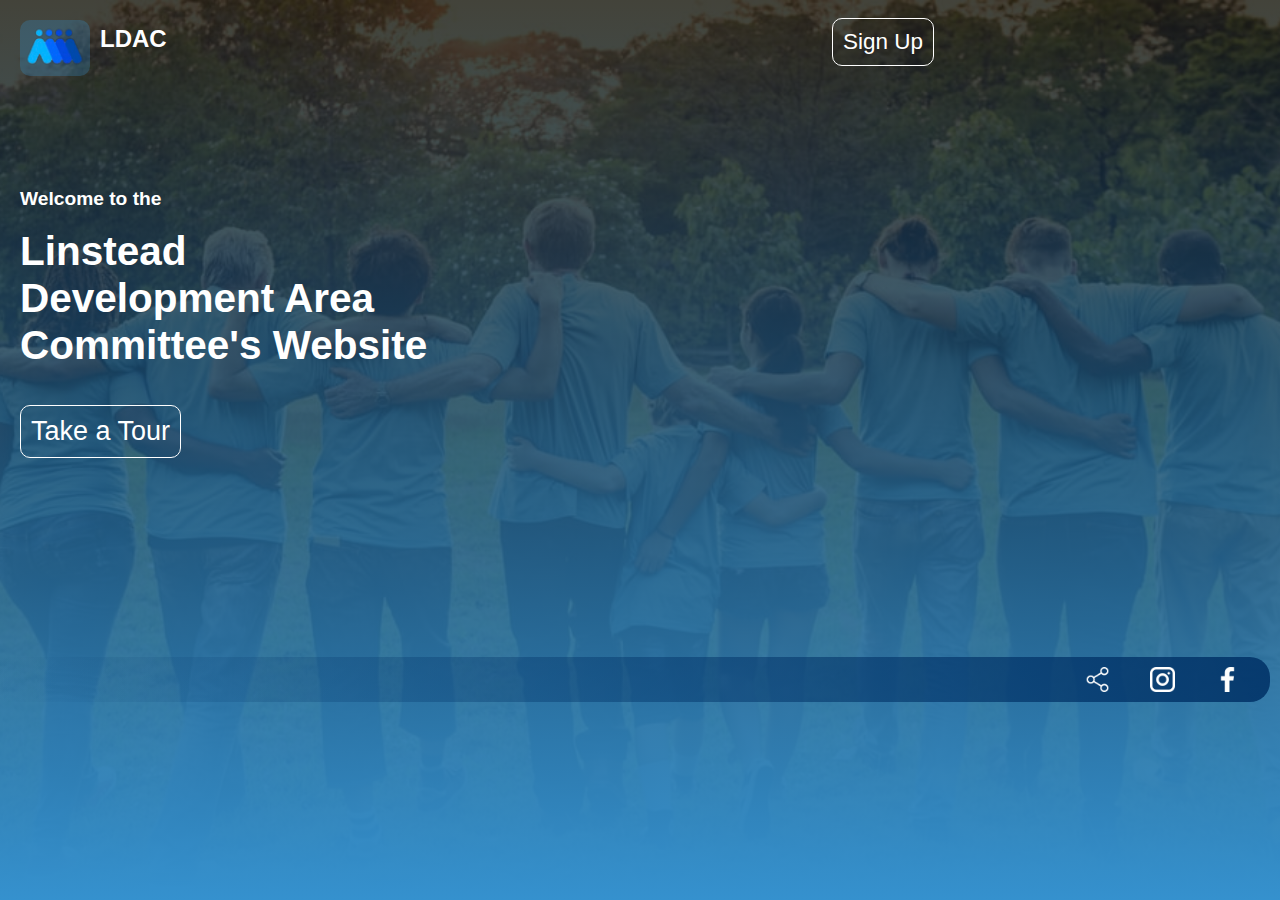
<file: index.html>
<!DOCTYPE html>

<html>
<head>
        <meta name = "viewport" content="width = device-width, viewport-fit=cover">
        <link rel="icon" href="images/photo-output (10).PNG" type="image/png">
        <link rel = "stylesheet" href="LDACwelcome.css">
        <meta property="og:title" content="Linstead Development Area Committee">
        <meta property="og:image" content="https://github.com/NewPerson10/LDAC-Home/raw/main/images/photo-output%20(101).PNG">
</head>

<body>
    <section  id="cover">
            <img src="images/photo-output (10).PNG" id="logo">
            <b><h4 id="logotxt">LDAC</h4></b>
            <a href="https://newperson10.github.io/LDAC-Register/"> <button id="signup"> Sign Up</button> </a>
            <div class="covertxt"> 
                <p><h5>Welcome to the</h5><br><h1>Linstead <br> Development Area <br> Committee's Website</h1></p>
            </div>
            <a href="https://newperson10.github.io/LDAC/"> <button id="tour"> Take a Tour</button> </a>

            <div class="socials"> 
                <a href="https://www.facebook.com/linsteaddac"> <img src="images/facebook-app-symbol.png"> </a>
                <a href="https://instagram.com/linsteaddac?igshid=MzRlODBiNWFlZA=="> <img src="images/instagram.png"> </a>
                 <img id= "shareButton" src="images/share.png">
            </div>


            <script>
  document.getElementById("shareButton").addEventListener("click", function() {
    var linkToShare = "https://newperson10.github.io/LDAC-Home/"; // Specify the link you want to share
    var imageUrl = "https://github.com/NewPerson10/LDAC-Home/raw/main/images/photo-output%20(101).PNG"; // Example path to your image

    // Check if the Share API is supported by the browser
    if (navigator.share) {
      navigator.share({
        title: "Check out this link",
        text: "Bringing Communities Together.",
        url: linkToShare
      })
      .then(function() {
        console.log("Link shared successfully!");
      })
      .catch(function(error) {
        console.error("Error sharing link:", error);
      });
    } else {
      // Fallback for platforms that do not support the Share API
      var whatsappLink = "https://api.whatsapp.com/send?text=" + encodeURIComponent(linkToShare + " " + imageUrl);
      var emailLink = "mailto:?subject=Check%20out%20this%20link&body=" + encodeURIComponent(linkToShare + " " + imageUrl);

      // Open WhatsApp share dialog or compose email
      window.open(whatsappLink);
      window.open(emailLink);

      console.log("Link shared through fallback options.");
    }
  });
              </script>
    </section>

</body>







</html>
</file>
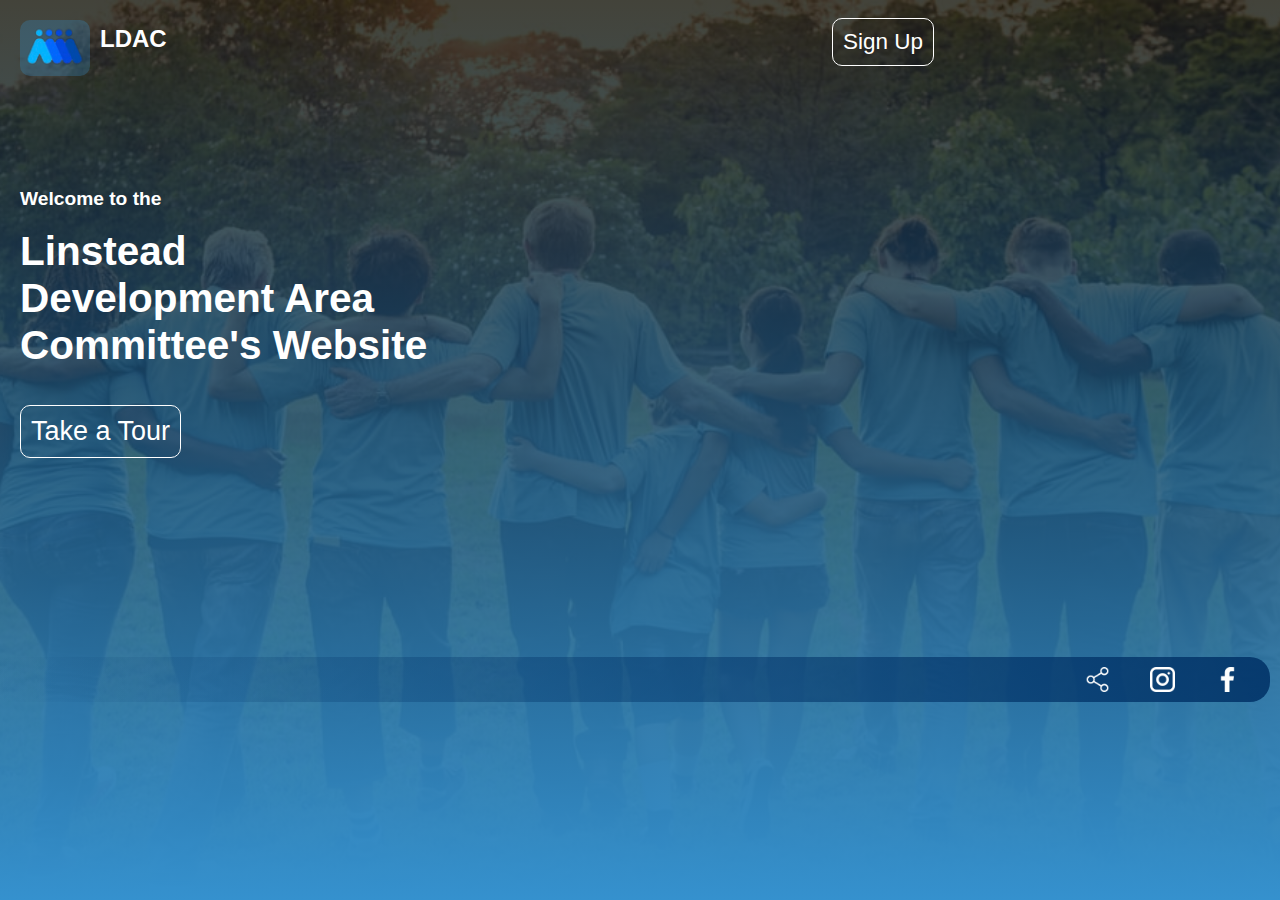
<file: LDACwelcome.html>
<!DOCTYPE html>

<html>
<head>
        <meta name = "viewport" content="width = device-width, viewport-fit=cover">
        <link rel="icon" href="images/photo-output (10).PNG" type="image/png">
        <link rel = "stylesheet" href="LDACwelcome.css">
</head>

<body>
    <section  id="cover">
            <img src="images/photo-output (10).PNG" id="logo">
            <b><h4 id="logotxt">LDAC</h4></b>
            <a href="https://newperson10.github.io/LDAC-Register/"> <button id="signup"> Sign Up</button> </a>
            <div class="covertxt"> 
                <p><h5>Welcome to the</h5><br><h1>Linstead <br> Development Area <br>Committee's Website</h1></p>
            </div>
            <a href="https://newperson10.github.io/LDAC/"> <button id="tour"> Take a Tour</button> </a>

            <div class="socials"> 
                <a href="https://www.facebook.com/linsteaddac"> <img src="images/facebook-app-symbol.png"> </a>
                <a href="https://instagram.com/linsteaddac?igshid=MzRlODBiNWFlZA=="> <img src="images/instagram.png"> </a>
                 <img id= "shareButton" src="images/share.png">
            </div>


            <script>
  document.getElementById("shareButton").addEventListener("click", function() {
    var linkToShare = "https://newperson10.github.io/LDAC-Home/"; // Specify the link you want to share
    var imageUrl = "images/photo-output (10).PNG"; // Example path to your image

    // Check if the Share API is supported by the browser
    if (navigator.share) {
      navigator.share({
        title: "Check out this link",
        text: "LDAC, Bringing Communities Together.",
        url: linkToShare
      })
      .then(function() {
        console.log("Link shared successfully!");
      })
      .catch(function(error) {
        console.error("Error sharing link:", error);
      });
    } else {
      // Fallback for platforms that do not support the Share API
      var whatsappLink = "https://api.whatsapp.com/send?text=" + encodeURIComponent(linkToShare + " " + imageUrl);
      var emailLink = "mailto:?subject=Check%20out%20this%20link&body=" + encodeURIComponent(linkToShare + " " + imageUrl);

      // Open WhatsApp share dialog or compose email
      window.open(whatsappLink);
      window.open(emailLink);

      console.log("Link shared through fallback options.");
    }
  });
              </script>
    </section>

</body>







</html>
</file>
<file: LDACwelcome.css>
@media screen and  (min-width: 100px){
    *{
        margin: 0;
        padding: 0;
        font-family: 'Poppins', sans-serif;
    }
#cover{
    background: linear-gradient(rgba(0, 0, 0, 0.736),#3591ce),url(images/photo1.PNG);
    background-size: cover;
    background-position: center;
    height: 100vh;
}
#logo{
    margin-top: 20px;
    margin-left: 20px;
    width: 70px;
    position: absolute;
    background-color: #3591ce48;
    border-radius: 10px;
}
#logotxt{
    margin-left: 100px;
    padding-top: 25px;
    color: #fff;
    font-weight: bolder;
    font-size: 150%;
}
#signup{
    margin-top: -35px;
    margin-left: 65%;
    position: absolute;
    font-size: 2.5vh;
    border-radius: 10px;
    background-color: #ffffff00;
    border: 1px solid black;
    border-color: #fff;
    color: #fff;
    padding: 10px;
    cursor: pointer;
}
.covertxt{
    margin-top: 15vh;
    margin-left: 20px;
    color: #fff;
}
.covertxt h5{
    font-size: 120%;
}
.covertxt h1{
    font-size: 4.5vh;
}
#tour{
    font-size: 3vh;
    margin-left: 20px;
    margin-top: 4vh;
    padding: 10px;
    border-radius: 10px;
    background-color: #ffffff00;
    border: 1px solid black;
    border-color: #fff;
    color: #fff;
    position: absolute;
    cursor: pointer;
}
.socials{
    width: 100%;
    height: 45px;
    background: linear-gradient(to right,rgba(0, 0, 0, 0),#003166dd);
    margin-top: 32vh;
    position: absolute;
    float: bottom;
    border-radius: 20px;
    margin-left: -10px;
}
.socials img{
    float: right;
    margin: 10px;
    height: 25px;
    margin-right: 30px;
    filter: invert(100%);
    cursor: pointer;
}


}
</file>
